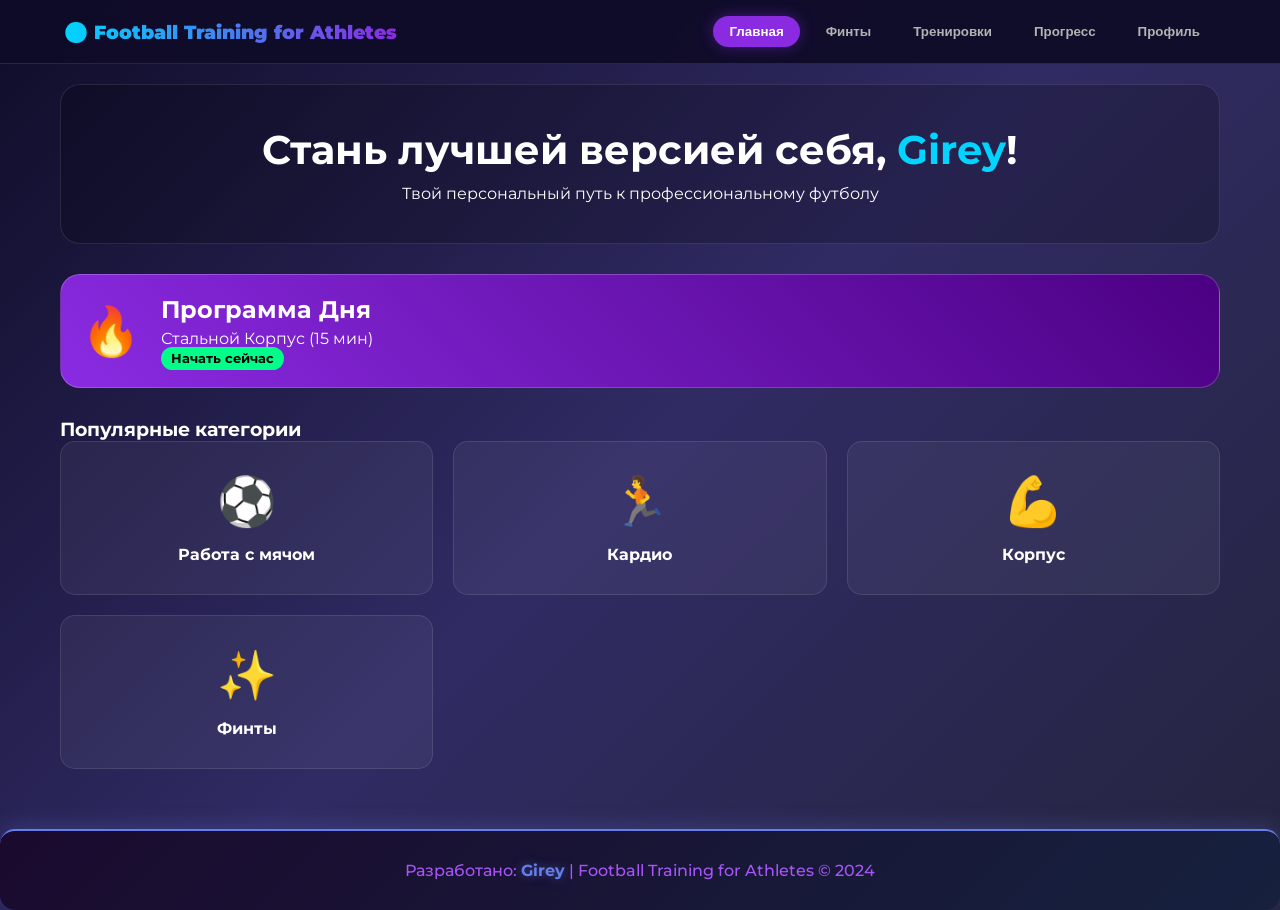
<file: index.html>
<!DOCTYPE html>
<html lang="ru">
<head>
    <meta charset="UTF-8">
    <meta name="viewport" content="width=device-width, initial-scale=1.0">
    <title>Football Training for Athletes</title>
    <link rel="stylesheet" href="styles.css">
    <link href="https://fonts.googleapis.com/css2?family=Montserrat:wght@400;600;700;900&display=swap" rel="stylesheet">
</head>
<body>
    <!-- Навигация -->
    <nav class="navbar">
        <div class="logo">⚽ Football Training for Athletes</div>
        <div class="nav-links">
            <button class="nav-btn active" data-tab="home">Главная</button>
            <button class="nav-btn" data-tab="skills">Финты</button>
            <button class="nav-btn" data-tab="workouts">Тренировки</button>
            <button class="nav-btn" data-tab="progress">Прогресс</button>
            <button class="nav-btn" data-tab="profile">Профиль</button>
        </div>
    </nav>

    <!-- Основной контент -->
    <main class="container">
        
        <!-- ГЛАВНАЯ СТРАНИЦА -->
        <section id="home" class="tab-content active">
            <div class="hero-banner">
                <h1>Стань лучшей версией себя, <span id="user-name-display">Гирей</span>!</h1>
                <p>Твой персональный путь к профессиональному футболу</p>
            </div>

            <div class="program-of-day-card" id="daily-program-btn">
                <div class="pod-bg">🔥</div>
                <div class="pod-info">
                    <h2>Программа Дня</h2>
                    <p id="daily-program-title">Загрузка...</p>
                    <span class="start-badge">Начать сейчас</span>
                </div>
            </div>

            <h3 class="section-title">Популярные категории</h3>
            <div class="categories-grid">
                <div class="category-card" onclick="app.filterWorkouts('ball')">
                    <div class="cat-icon">⚽</div>
                    <h4>Работа с мячом</h4>
                </div>
                <div class="category-card" onclick="app.filterWorkouts('cardio')">
                    <div class="cat-icon">🏃</div>
                    <h4>Кардио</h4>
                </div>
                <div class="category-card" onclick="app.filterWorkouts('core')">
                    <div class="cat-icon">💪</div>
                    <h4>Корпус</h4>
                </div>
                <div class="category-card" onclick="app.switchTab('skills')">
                    <div class="cat-icon">✨</div>
                    <h4>Финты</h4>
                </div>
            </div>
        </section>

        <!-- РАЗДЕЛ ФИНТЫ -->
        <section id="skills" class="tab-content">
            <h2 class="section-title">Библиотека Финтов</h2>
            <div class="filter-bar">
                <button class="filter-btn active" data-filter="all">Все</button>
                <button class="filter-btn" data-filter="beginner">Новичок</button>
                <button class="filter-btn" data-filter="intermediate">Средний</button>
                <button class="filter-btn" data-filter="advanced">Профи</button>
            </div>
            <div id="skills-grid" class="cards-grid">
                <!-- Карточки генерируются JS -->
            </div>
        </section>

        <!-- РАЗДЕЛ ТРЕНИРОВКИ -->
        <section id="workouts" class="tab-content">
            <h2 class="section-title">Программы Тренировок</h2>
            <div class="filter-bar">
                <button class="filter-btn active" data-filter="all">Все</button>
                <button class="filter-btn" data-filter="ball">С мячом</button>
                <button class="filter-btn" data-filter="cardio">Кардио</button>
                <button class="filter-btn" data-filter="core">Корпус</button>
            </div>
            <div id="workouts-grid" class="cards-grid">
                <!-- Карточки генерируются JS -->
            </div>
        </section>

        <!-- РАЗДЕЛ ПРОГРЕСС -->
        <section id="progress" class="tab-content">
            <h2 class="section-title">Твой Прогресс</h2>
            <div class="stats-container">
                <div class="stat-card">
                    <h3>Тренировок завершено</h3>
                    <div class="stat-value" id="total-workouts">0</div>
                </div>
                <div class="stat-card">
                    <h3>Изучено финтов</h3>
                    <div class="stat-value" id="total-skills">0</div>
                </div>
                <div class="stat-card">
                    <h3>Общее время (мин)</h3>
                    <div class="stat-value" id="total-minutes">0</div>
                </div>
                <div class="stat-card">
                    <h3>Уровень</h3>
                    <div class="stat-value" id="user-level">Новичок</div>
                </div>
            </div>
            
            <h3 class="section-title">Достижения</h3>
            <div id="achievements-grid" class="achievements-grid">
                <!-- Достижения JS -->
            </div>
        </section>

        <!-- РАЗДЕЛ ПРОФИЛЬ -->
        <section id="profile" class="tab-content">
            <h2 class="section-title">Настройки Профиля</h2>
            <div class="profile-form-container">
                <form id="profile-form">
                    <div class="form-group">
                        <label>Имя</label>
                        <input type="text" id="profile-name" value="Girey" required>
                    </div>
                    <div class="form-group">
                        <label>Возраст</label>
                        <input type="number" id="profile-age" value="14" min="12" max="16" required>
                    </div>
                    <div class="form-group">
                        <label>Цель</label>
                        <select id="profile-goal">
                            <option value="pro">Стать профи</option>
                            <option value="fitness">Быть в форме</option>
                            <option value="fun">Для удовольствия</option>
                        </select>
                    </div>
                    <button type="submit" class="btn-primary">Сохранить изменения</button>
                </form>
            </div>
        </section>
    </main>

    <!-- МОДАЛЬНОЕ ОКНО: ДЕТАЛИ ФИНТА / УПРАЖНЕНИЯ -->
    <div id="detail-modal" class="modal">
        <div class="modal-content detail-modal-content">
            <span class="close-modal">&times;</span>
            <div class="detail-header">
                <h2 id="detail-title">Название</h2>
                <span id="detail-difficulty" class="difficulty-badge">Средний</span>
            </div>
            <div class="detail-body">
                <div class="detail-section">
                    <h4>Описание</h4>
                    <p id="detail-desc">Описание...</p>
                </div>
                
                <!-- Секция для пошагового выполнения (Финты) -->
                <div id="detail-steps-container" class="detail-section" style="display:none;">
                    <h4>Техника выполнения</h4>
                    <div id="detail-steps-list" class="steps-list"></div>
                </div>

                <!-- Секция для мышц (Упражнения) -->
                <div id="detail-muscles-container" class="detail-section" style="display:none;">
                    <h4>Задействованные мышцы</h4>
                    <div id="detail-muscles-list" class="muscles-tags"></div>
                </div>

                <button id="start-detail-action" class="btn-primary full-width">Начать практику</button>
            </div>
        </div>
    </div>

    <!-- МОДАЛЬНОЕ ОКНО: АКТИВНАЯ ТРЕНИРОВКА -->
    <div id="workout-modal" class="modal">
        <div class="modal-content workout-modal-content">
            <div class="workout-header">
                <h2 id="workout-title">Тренировка</h2>
                <div class="timer-display" id="timer">00:00</div>
            </div>
            
            <div class="exercise-card-large">
                <h3 id="current-exercise-name">Название упражнения</h3>
                <div class="exercise-timer" id="exercise-timer">30 сек</div>
                <p id="current-exercise-desc">Описание...</p>
                <div class="reps-display">Подход <span id="current-rep">1</span> из <span id="total-reps">5</span></div>
            </div>

            <div class="workout-controls">
                <button id="prev-exercise" class="btn-secondary">← Назад</button>
                <button id="toggle-timer" class="btn-primary">Старт</button>
                <button id="next-exercise" class="btn-secondary">Вперед →</button>
            </div>
            
            <button id="finish-workout" class="btn-danger full-width" style="margin-top: 20px;">Завершить тренировку</button>
        </div>
    </div>

    <script src="data.js"></script>
    <script src="app.js"></script>
    
    <!-- Footer -->
    <footer class="footer">
        <p>Разработано: <strong>Girey</strong> | Football Training for Athletes &copy; 2024</p>
    </footer>
</body>
</html>
</file>
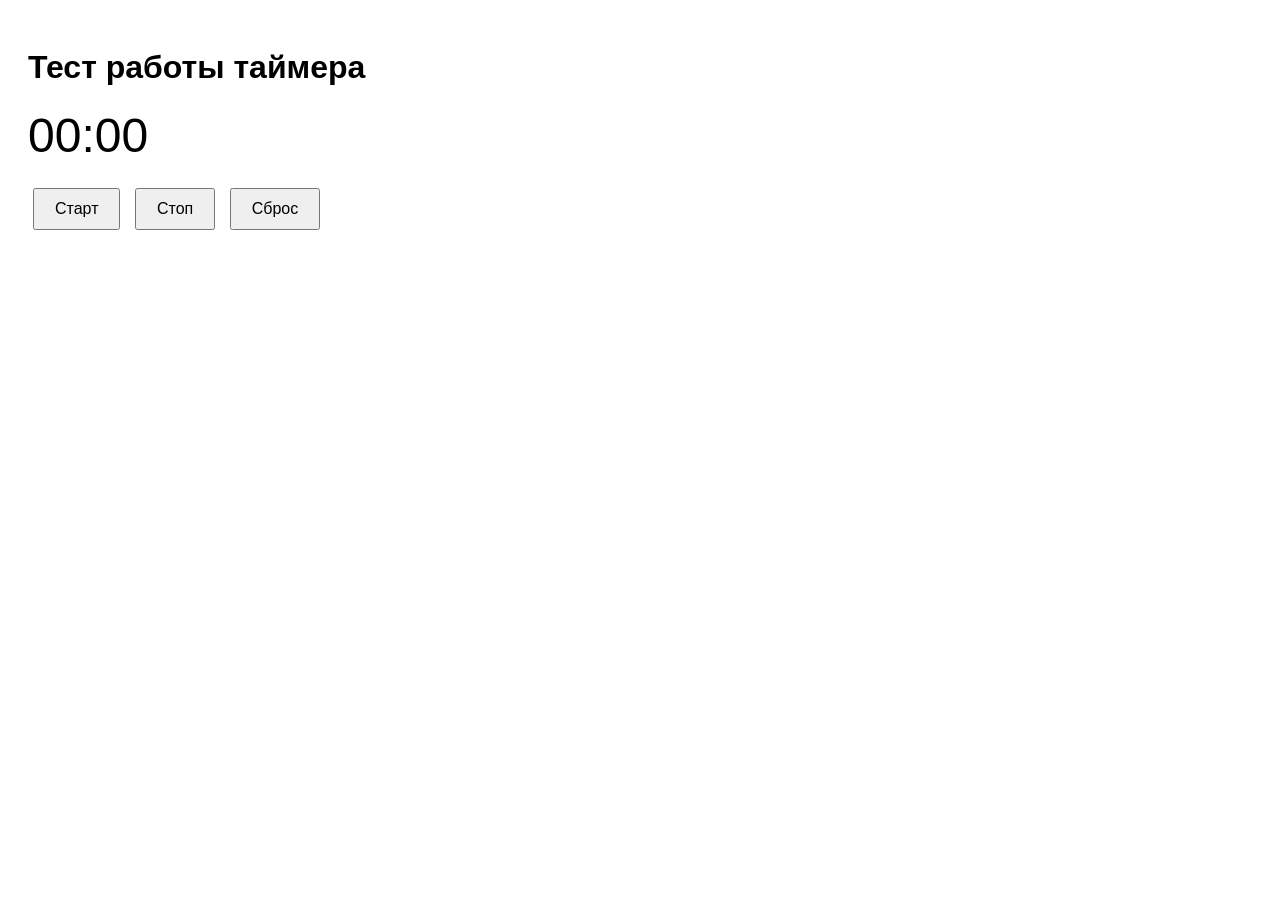
<file: test_timer.html>
<!DOCTYPE html>
<html lang="ru">
<head>
    <meta charset="UTF-8">
    <meta name="viewport" content="width=device-width, initial-scale=1.0">
    <title>Тест таймера</title>
    <style>
        body { font-family: Arial; padding: 20px; }
        .timer { font-size: 3rem; margin: 20px 0; }
        button { padding: 10px 20px; margin: 5px; font-size: 1rem; cursor: pointer; }
    </style>
</head>
<body>
    <h1>Тест работы таймера</h1>
    <div class="timer" id="timer">00:00</div>
    <button onclick="startTimer()">Старт</button>
    <button onclick="stopTimer()">Стоп</button>
    <button onclick="resetTimer()">Сброс</button>
    
    <script>
        let timerInterval = null;
        let startTime = null;
        
        function formatTime(seconds) {
            const mins = Math.floor(seconds / 60);
            const secs = seconds % 60;
            return `${mins.toString().padStart(2, '0')}:${secs.toString().padStart(2, '0')}`;
        }
        
        function updateDisplay() {
            const elapsed = Math.floor((Date.now() - startTime) / 1000);
            document.getElementById('timer').textContent = formatTime(elapsed);
        }
        
        function startTimer() {
            if (timerInterval) clearInterval(timerInterval);
            startTime = Date.now();
            timerInterval = setInterval(updateDisplay, 1000);
            updateDisplay();
        }
        
        function stopTimer() {
            if (timerInterval) {
                clearInterval(timerInterval);
                timerInterval = null;
            }
        }
        
        function resetTimer() {
            stopTimer();
            document.getElementById('timer').textContent = '00:00';
        }
    </script>
</body>
</html>
</file>
<file: styles.css>
:root {
    --bg-dark: #0f0c29;
    --bg-gradient: linear-gradient(135deg, #0f0c29, #302b63, #24243e);
    --primary: #8a2be2; /* BlueViolet */
    --primary-light: #9d4edd;
    --accent: #00d4ff;
    --text-main: #ffffff;
    --text-sec: #b3b3b3;
    --card-bg: rgba(255, 255, 255, 0.05);
    --card-border: rgba(255, 255, 255, 0.1);
    --success: #00ff88;
    --danger: #ff4757;
}

* { box-sizing: border-box; margin: 0; padding: 0; }

body {
    font-family: 'Montserrat', sans-serif;
    background: var(--bg-gradient);
    color: var(--text-main);
    min-height: 100vh;
    overflow-x: hidden;
}

/* Навигация */
.navbar {
    display: flex;
    justify-content: space-between;
    align-items: center;
    padding: 1rem 5%;
    background: rgba(15, 12, 41, 0.95);
    backdrop-filter: blur(10px);
    position: sticky;
    top: 0;
    z-index: 100;
    border-bottom: 1px solid var(--card-border);
}

.logo {
    font-weight: 900;
    font-size: 1.2rem;
    background: linear-gradient(to right, var(--accent), var(--primary));
    -webkit-background-clip: text;
    -webkit-text-fill-color: transparent;
}

.nav-links { display: flex; gap: 10px; }
.nav-btn {
    background: transparent;
    border: none;
    color: var(--text-sec);
    padding: 8px 16px;
    cursor: pointer;
    font-weight: 600;
    transition: 0.3s;
    border-radius: 20px;
}
.nav-btn:hover, .nav-btn.active {
    background: var(--primary);
    color: white;
    box-shadow: 0 0 15px rgba(138, 43, 226, 0.4);
}

/* Контейнер */
.container {
    max-width: 1200px;
    margin: 0 auto;
    padding: 20px;
}

.tab-content { display: none; animation: fadeIn 0.5s; }
.tab-content.active { display: block; }

@keyframes fadeIn { from { opacity: 0; transform: translateY(10px); } to { opacity: 1; transform: translateY(0); } }

/* Hero & Program of Day */
.hero-banner {
    text-align: center;
    margin-bottom: 30px;
    padding: 40px 20px;
    background: rgba(0,0,0,0.2);
    border-radius: 20px;
    border: 1px solid var(--card-border);
}
.hero-banner h1 { font-size: 2.5rem; margin-bottom: 10px; }
.hero-banner span { color: var(--accent); }

.program-of-day-card {
    display: flex;
    align-items: center;
    background: linear-gradient(45deg, var(--primary), #4b0082);
    padding: 20px;
    border-radius: 20px;
    cursor: pointer;
    transition: transform 0.3s, box-shadow 0.3s;
    margin-bottom: 30px;
    border: 1px solid rgba(255,255,255,0.2);
}
.program-of-day-card:hover {
    transform: translateY(-5px);
    box-shadow: 0 10px 30px rgba(138, 43, 226, 0.4);
}
.pod-bg { font-size: 3rem; margin-right: 20px; }
.pod-info h2 { margin-bottom: 5px; }
.start-badge {
    background: var(--success);
    color: #000;
    padding: 4px 10px;
    border-radius: 12px;
    font-size: 0.8rem;
    font-weight: bold;
}

/* Сетки */
.categories-grid, .cards-grid {
    display: grid;
    grid-template-columns: repeat(auto-fill, minmax(280px, 1fr));
    gap: 20px;
}

.category-card {
    background: var(--card-bg);
    padding: 30px;
    border-radius: 15px;
    text-align: center;
    border: 1px solid var(--card-border);
    cursor: pointer;
    transition: 0.3s;
}
.category-card:hover { background: rgba(255,255,255,0.1); border-color: var(--primary); }
.cat-icon { font-size: 3rem; margin-bottom: 15px; }

/* Карточки тренировок и финтов */
.card {
    background: var(--card-bg);
    border-radius: 15px;
    overflow: hidden;
    border: 1px solid var(--card-border);
    transition: 0.3s;
    cursor: pointer;
    display: flex;
    flex-direction: column;
}
.card:hover {
    transform: translateY(-5px);
    border-color: var(--accent);
    box-shadow: 0 5px 20px rgba(0, 212, 255, 0.2);
}
.card-img {
    height: 150px;
    background: #2a2a4a;
    display: flex;
    align-items: center;
    justify-content: center;
    font-size: 3rem;
}
.card-body { padding: 20px; flex-grow: 1; display: flex; flex-direction: column; }
.card-title { font-size: 1.2rem; margin-bottom: 10px; color: var(--text-main); }
.card-desc { font-size: 0.9rem; color: var(--text-sec); margin-bottom: 15px; flex-grow: 1; }
.card-meta { display: flex; justify-content: space-between; font-size: 0.8rem; color: var(--accent); }

/* Фильтры */
.filter-bar { margin-bottom: 20px; display: flex; gap: 10px; flex-wrap: wrap; }
.filter-btn {
    background: transparent;
    border: 1px solid var(--card-border);
    color: var(--text-sec);
    padding: 8px 16px;
    border-radius: 20px;
    cursor: pointer;
}
.filter-btn.active, .filter-btn:hover {
    background: var(--primary);
    border-color: var(--primary);
    color: white;
}

/* Модальные окна */
.modal {
    display: none;
    position: fixed;
    z-index: 1000;
    left: 0; top: 0;
    width: 100%; height: 100%;
    background-color: rgba(0,0,0,0.85);
    backdrop-filter: blur(5px);
    justify-content: center;
    align-items: center;
}
.modal-content {
    background: #1a1a2e;
    border: 1px solid var(--primary);
    border-radius: 20px;
    width: 90%;
    max-width: 600px;
    max-height: 90vh;
    overflow-y: auto;
    position: relative;
    padding: 30px;
    box-shadow: 0 0 50px rgba(138, 43, 226, 0.3);
}
.close-modal {
    position: absolute;
    right: 20px; top: 15px;
    font-size: 2rem;
    cursor: pointer;
    color: var(--text-sec);
}
.close-modal:hover { color: var(--danger); }

/* Детали (Финты и Упражнения) */
.detail-header { display: flex; justify-content: space-between; align-items: center; margin-bottom: 20px; border-bottom: 1px solid var(--card-border); padding-bottom: 15px; }
.difficulty-badge { background: var(--accent); color: #000; padding: 4px 12px; border-radius: 12px; font-size: 0.8rem; font-weight: bold; }
.detail-section { margin-bottom: 25px; }
.detail-section h4 { color: var(--primary-light); margin-bottom: 10px; text-transform: uppercase; font-size: 0.9rem; letter-spacing: 1px; }

/* Пошаговые инструкции (Финты) */
.steps-list { list-style: none; }
.step-item {
    background: rgba(255,255,255,0.03);
    padding: 15px;
    margin-bottom: 10px;
    border-radius: 10px;
    border-left: 3px solid var(--primary);
}
.step-title { font-weight: bold; color: var(--accent); display: block; margin-bottom: 5px; }

/* Теги мышц (Исправление слияния) */
.muscles-tags {
    display: flex;
    flex-wrap: wrap;
    gap: 8px;
}
.muscle-tag {
    background: linear-gradient(45deg, #2a2a4a, #3a3a5a);
    color: var(--success);
    padding: 6px 12px;
    border-radius: 20px;
    font-size: 0.85rem;
    border: 1px solid rgba(0, 255, 136, 0.3);
    font-weight: 600;
}

/* Активная тренировка */
.workout-header { display: flex; justify-content: space-between; align-items: center; margin-bottom: 20px; }
.timer-display { font-size: 2rem; font-weight: 900; color: var(--accent); font-family: monospace; }
.exercise-card-large {
    background: rgba(255,255,255,0.05);
    padding: 30px;
    border-radius: 15px;
    text-align: center;
    margin-bottom: 20px;
    border: 1px solid var(--card-border);
}
.exercise-timer {
    font-size: 3rem;
    font-weight: 900;
    color: var(--primary-light);
    margin: 15px 0;
}
.workout-controls { display: flex; justify-content: space-between; gap: 10px; }

/* Кнопки */
.btn-primary, .btn-secondary, .btn-danger {
    padding: 12px 24px;
    border: none;
    border-radius: 10px;
    font-weight: bold;
    cursor: pointer;
    transition: 0.2s;
    font-family: inherit;
}
.btn-primary { background: var(--primary); color: white; }
.btn-primary:hover { background: var(--primary-light); box-shadow: 0 0 15px var(--primary); }
.btn-secondary { background: transparent; border: 1px solid var(--text-sec); color: var(--text-main); }
.btn-secondary:hover { border-color: var(--text-main); background: rgba(255,255,255,0.1); }
.btn-danger { background: var(--danger); color: white; }
.full-width { width: 100%; margin-top: 10px; }

/* Профиль и Прогресс */
.profile-form-container, .stats-container {
    background: var(--card-bg);
    padding: 30px;
    border-radius: 20px;
    border: 1px solid var(--card-border);
}
.form-group { margin-bottom: 20px; }
.form-group label { display: block; margin-bottom: 8px; color: var(--text-sec); }
.form-group input, .form-group select {
    width: 100%;
    padding: 12px;
    background: rgba(0,0,0,0.3);
    border: 1px solid var(--card-border);
    border-radius: 8px;
    color: white;
    font-family: inherit;
}
.stats-container { display: grid; grid-template-columns: repeat(auto-fit, minmax(200px, 1fr)); gap: 20px; margin-bottom: 30px; }
.stat-card { background: rgba(0,0,0,0.2); padding: 20px; border-radius: 15px; text-align: center; }
.stat-value { font-size: 2.5rem; font-weight: 900; color: var(--accent); margin-top: 10px; }

.achievements-grid { display: grid; grid-template-columns: repeat(auto-fill, minmax(150px, 1fr)); gap: 15px; }
.achievement-card {
    background: rgba(255,255,255,0.03);
    padding: 15px;
    border-radius: 10px;
    text-align: center;
    opacity: 0.5;
    border: 1px solid transparent;
}
.achievement-card.unlocked {
    opacity: 1;
    border-color: var(--success);
    background: rgba(0, 255, 136, 0.1);
}
.ach-icon { font-size: 2rem; margin-bottom: 10px; }

@media (max-width: 768px) {
    .navbar { flex-direction: column; gap: 15px; }
    .nav-links { flex-wrap: wrap; justify-content: center; }
    .hero-banner h1 { font-size: 1.8rem; }
}

/* Footer */
.footer {
    text-align: center;
    padding: 30px 20px;
    margin-top: 40px;
    background: linear-gradient(135deg, #1a0a2e 0%, #16213e 100%);
    border-radius: 15px;
    border-top: 2px solid #667eea;
    box-shadow: 0 -5px 20px rgba(102, 126, 234, 0.2);
}

.footer p {
    color: #a855f7;
    font-size: 1rem;
    font-weight: 500;
}

.footer strong {
    color: #667eea;
    font-weight: 700;
    text-shadow: 0 0 10px rgba(102, 126, 234, 0.5);
}
</file>
